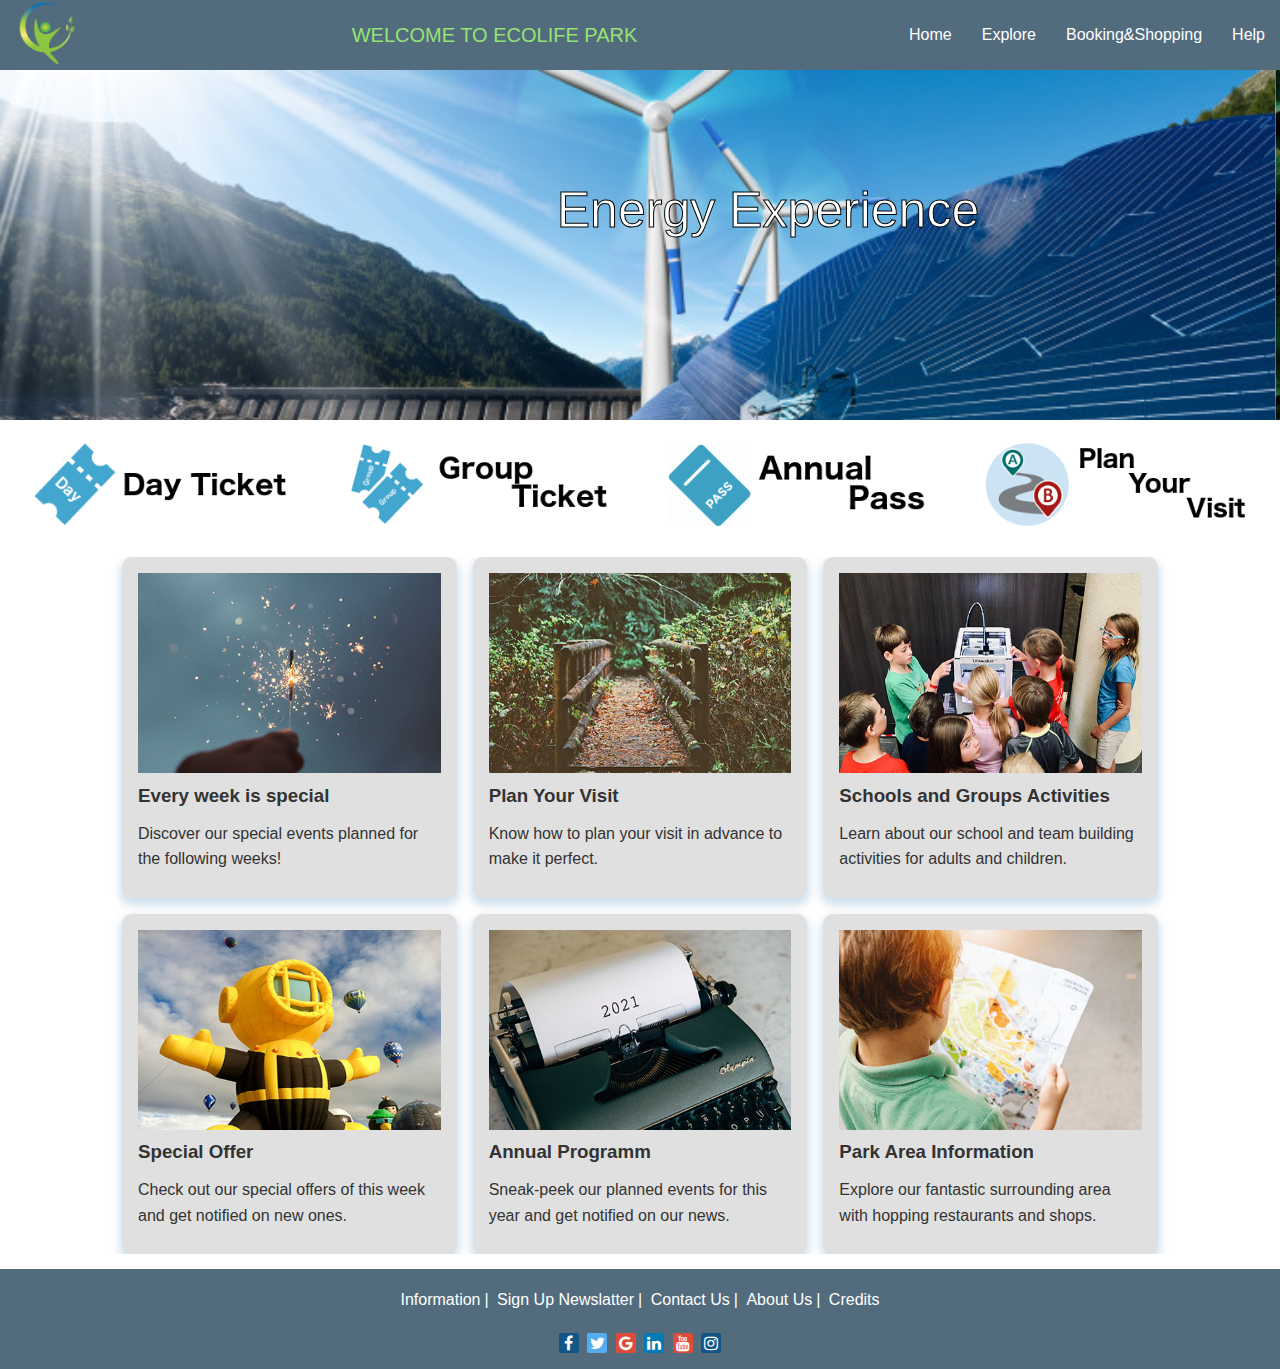
<file: index.html>
<!DOCTYPE html>
<html lang="en">
  <head>
    <meta charset="UTF-8" />
    <meta name="viewport" content="width=device-width, initial-scale=1.0" />
    <meta
      name="author"
      content="David Castellano, Marat Ikhsanov, Maxwell Ross, Cheng Zhang"
    />
    <!-- Meta tag that we use for making our website easier to find in the Internet  -->
    <meta
      name="description"
      content="Feel with us how it is to live in an ecologically clean world called EcoLife. Buy now! Take a walk where only renewable energy is used, find out how we can make our planet cleaner. A fun and educational theme park focussed on promoting environmental sustainability, including human-fauna-flora safe coexistence, clean energy production, resource recycling processes, global warming effects, and the like."
    />
    <link rel="stylesheet" href="css/main.css" />
    <link rel="stylesheet" href="css/utilities.css" />
    <link rel="icon" type="image/png" href="img/icon.png" />

    <title>Ecolife Park &#124; Enjoy your journey</title>

    <meta name="viewport" content="width=device-width, initial-scale=1" />
    <link
      rel="stylesheet"
      href="https://cdnjs.cloudflare.com/ajax/libs/font-awesome/4.7.0/css/font-awesome.min.css"
    />
  </head>
  <body>
    <!--  Navigation Bar , where people are able to navigate around our website -->
    <div id="container">
      <div id="header">
        <div class="navbar">
          <div class="container2 flex">
            <ul class="label">
              <li>
                <a style="text-decoration: none" href="/">
                  <img
                    style="position: sticky; margin-top: 5px"
                    src="img/logo.png"
                    alt="EcoLife Park Logo"
                  />
                </a>
              </li>
            </ul>
            <ul>
              <li class="title">Welcome to EcoLife Park</li>
            </ul>

            <nav>
              <ul>
                <li><a href="/">Home</a></li>
                <li><a href="explore.html">Explore</a></li>
                <li><a href="shop-online.html">Booking&#38;Shopping</a></li>
                <li><a href="help.html">Help</a></li>
              </ul>
            </nav>
          </div>
        </div>
      </div>
    </div>

    <!-- Attraction sections (slider type), where people can fing the information about all of our attractions -->
    <div id="container">
      <div id="body">
        <div class="slider">
          <figure>
            <div class="slide">
              <a href="/">Energy Experience</a>
              <img src="img/energy.jpeg" alt="Energy attraction" />
            </div>
            <div class="slide">
              <a href="/">Aqua Experience</a>
              <img src="img/aqua.jpeg" alt="Aqua attraction" />
            </div>
            <div class="slide">
              <a href="/">Fauna &amp; Flora Experience</a>
              <img src="img/fauna.jpeg" alt="Fauna and Flora Experience" />
            </div>
            <div class="slide">
              <a href="/">Sky Experience</a>
              <img src="img/sky.jpeg" alt="Sky attraction" />
            </div>
            <div class="slide">
              <a href="/">Fire Experience</a>
              <img src="img/fire.jpeg" alt="Fire attraction" />
            </div>
            <div class="slide">
              <a href="/">Fi Experience</a>
              <img src="img/daytix.png" alt="Fie attraction" />
            </div>
          </figure>
        </div>
      </div>
    </div>

    <!-- panel A -->
    <div id="container">
      <div class="row-tix-buttons">
        <div class="column-tix-buttons">
          <a href="/"
            ><img src="img/daytix.png" alt="Day Ticket" class="tickets"
          /></a>
        </div>
        <div class="column-tix-buttons">
          <a href="/">
            <img src="img/grouptix.png" alt="Group Booking" class="tickets" />
          </a>
        </div>
        <div class="column-tix-buttons">
          <a href="/">
            <img src="img/annualpass.png" alt="Annual Passes" class="tickets" />
          </a>
        </div>
        <div class="column-tix-buttons">
          <a href="/">
            <img
              src="img/planyourvisit.png"
              alt="Plan Your Visit"
              class="tickets"
            />
          </a>
        </div>
      </div>
    </div>

    <!-- panel B -->
    <section id="activities">
      <div class="container">
        <div class="activities-container">
          <div class="card">
            <a href="/">
              <img
                class="card-img"
                src="img/home/specialevents.jpg"
                alt="Our Special Events"
              />
              <h3>Every week is special</h3>
              <p>
                <!-- If you want to be a part of this journey you need te learn more
                about it -->
                Discover our special events planned for the following weeks!<br />
              </p>
            </a>
          </div>
          <div class="card">
            <a href="/">
              <img
                class="card-img"
                src="img/home/plan.jpg"
                alt="Plan your journey"
              />
              <h3>Plan Your Visit</h3>
              <p>
                <!--This article can help you make your holidays more comfortable
                and plan your activities-->
                Know how to plan your visit in advance to make it perfect.
              </p>
            </a>
          </div>
          <div class="card">
            <a href="/">
              <img
                class="card-img"
                src="img/home/schools.jpg"
                alt="Schools and Groups"
              />
              <h3>Schools and Groups Activities</h3>
              <p>
                <!--You can visit our park by groups and we can make your journey
                incredible-->
                Learn about our school and team building activities for adults
                and children.<br />
              </p>
            </a>
          </div>
          <div class="card">
            <a href="/">
              <img
                class="card-img"
                src="img/home/specialoffer.jpg"
                alt="Schools and Groups"
              />
              <h3>Special Offer</h3>
              <p>
                <!--We have some special offers for you-->
                Check out our special offers of this week and get notified on
                new ones.
              </p>
            </a>
          </div>
          <div class="card">
            <a href="/">
              <img
                class="card-img"
                src="img/home/2021.jpg"
                alt="Schools and Groups"
              />
              <h3>Annual Programm</h3>
              <p>
                <!--Do you want to see what we have been prepared for you?-->
                Sneak-peek our planned events for this year and get notified on
                our news.
              </p>
            </a>
          </div>
          <div class="card">
            <a href="/">
              <img
                class="card-img"
                src="img/home/surrounding.jpg"
                alt="Schools and Groups"
              />
              <h3>Park Area Information</h3>
              <p>
                <!--We have some special offers for you-->
                Explore our fantastic surrounding area with hopping restaurants
                and shops.
              </p>
            </a>
          </div>
        </div>
      </div>
    </section>

    <!-- Footer section, where people can find some additional information about our services, contacts and sign up to aour newsletters -->

    <div id="container">
      <div id="footer">
        <ul class="list-inline list-pipe">
          <li><a style="color: white" href="/">Information</a></li>
          <li><a style="color: white" href="/">Sign Up Newslatter</a></li>
          <li><a style="color: white" href="/">Contact Us</a></li>
          <li><a style="color: white" href="/">About Us</a></li>
          <li><a style="color: white" href="/">Credits</a></li>
        </ul>

        <a
          href="http://facebook.com/"
          target="_blank"
          class="fa fa-facebook"
        ></a>
        <a href="http://twitter.com/" target="_blank" class="fa fa-twitter"></a>
        <a
          href="http://plus.google.com/"
          target="_blank"
          class="fa fa-google"
        ></a>
        <a
          href="http://linkedin.com/"
          target="_blank"
          class="fa fa-linkedin"
        ></a>
        <a href="http://youtube.com/" target="_blank" class="fa fa-youtube"></a>
        <a
          href="http://instagram.com"
          target="_blank"
          class="fa fa-instagram"
        ></a>
      </div>
    </div>
  </body>
</html>
</file>
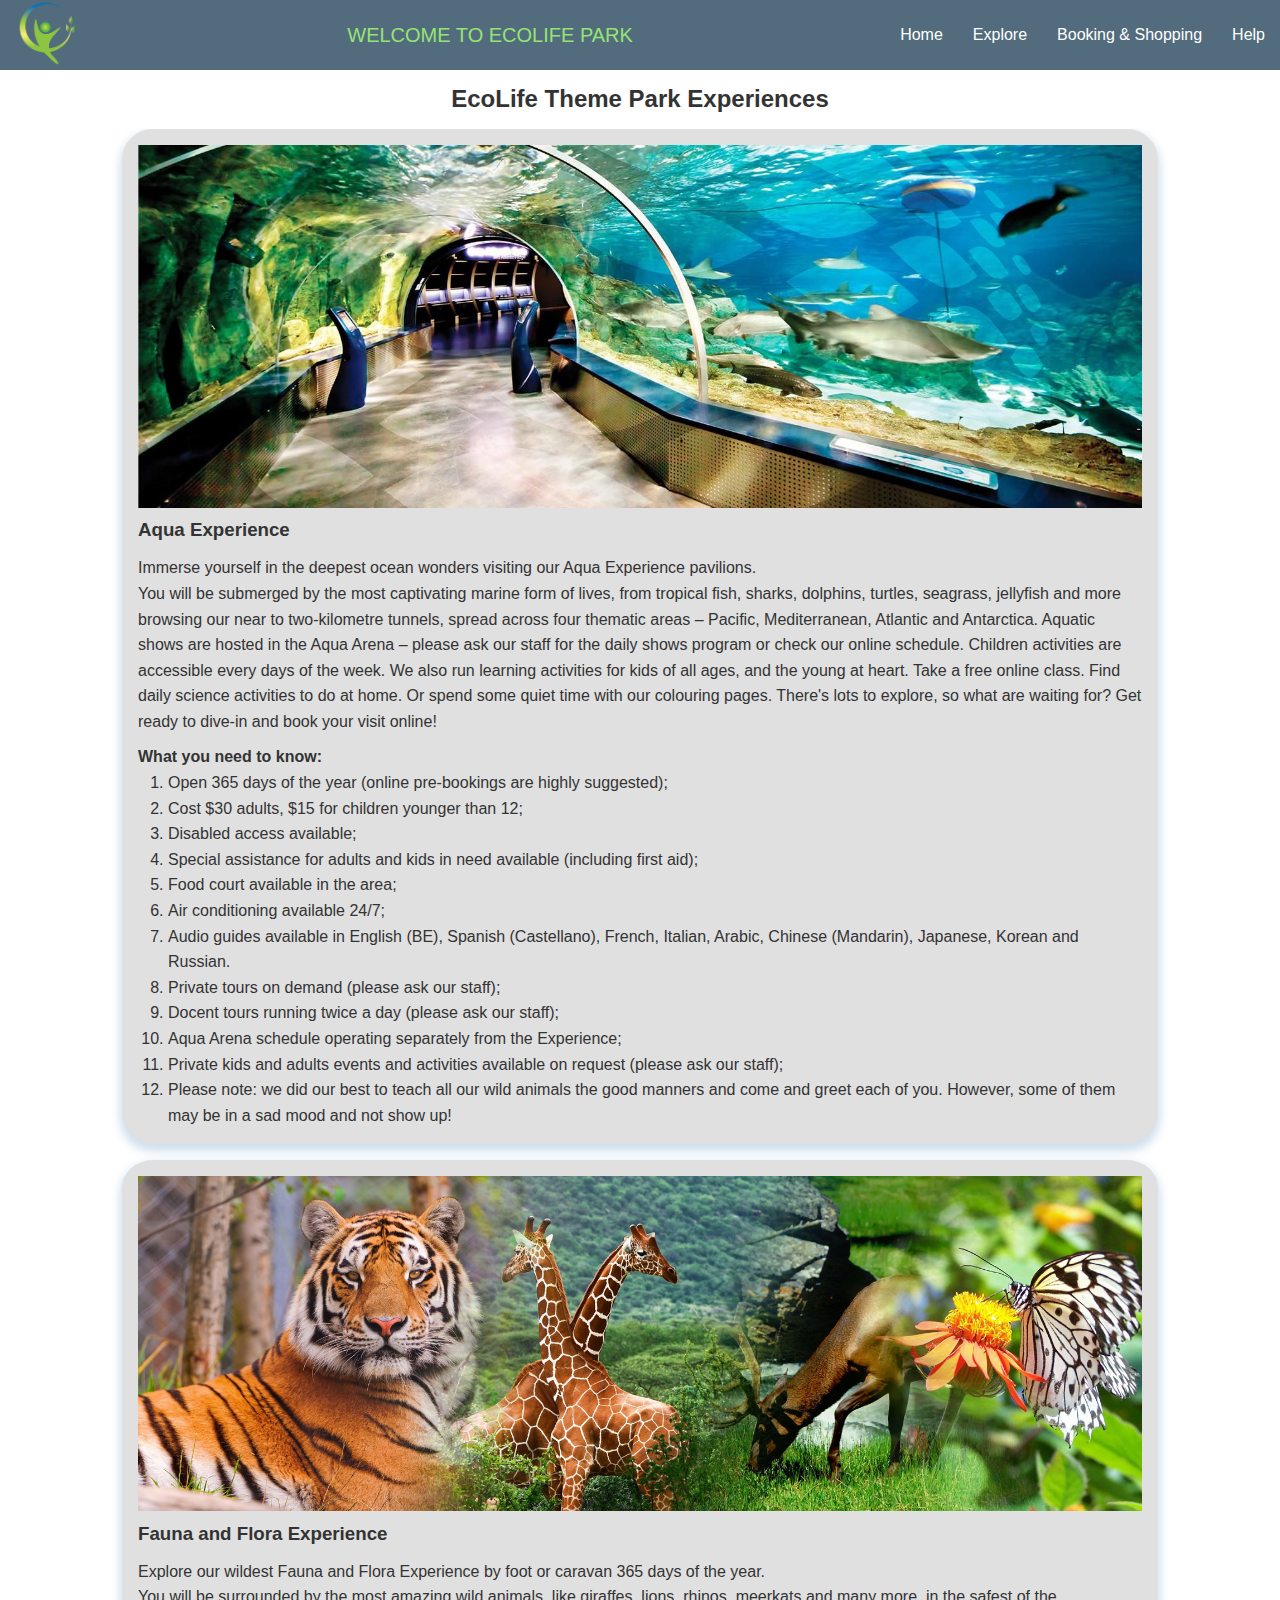
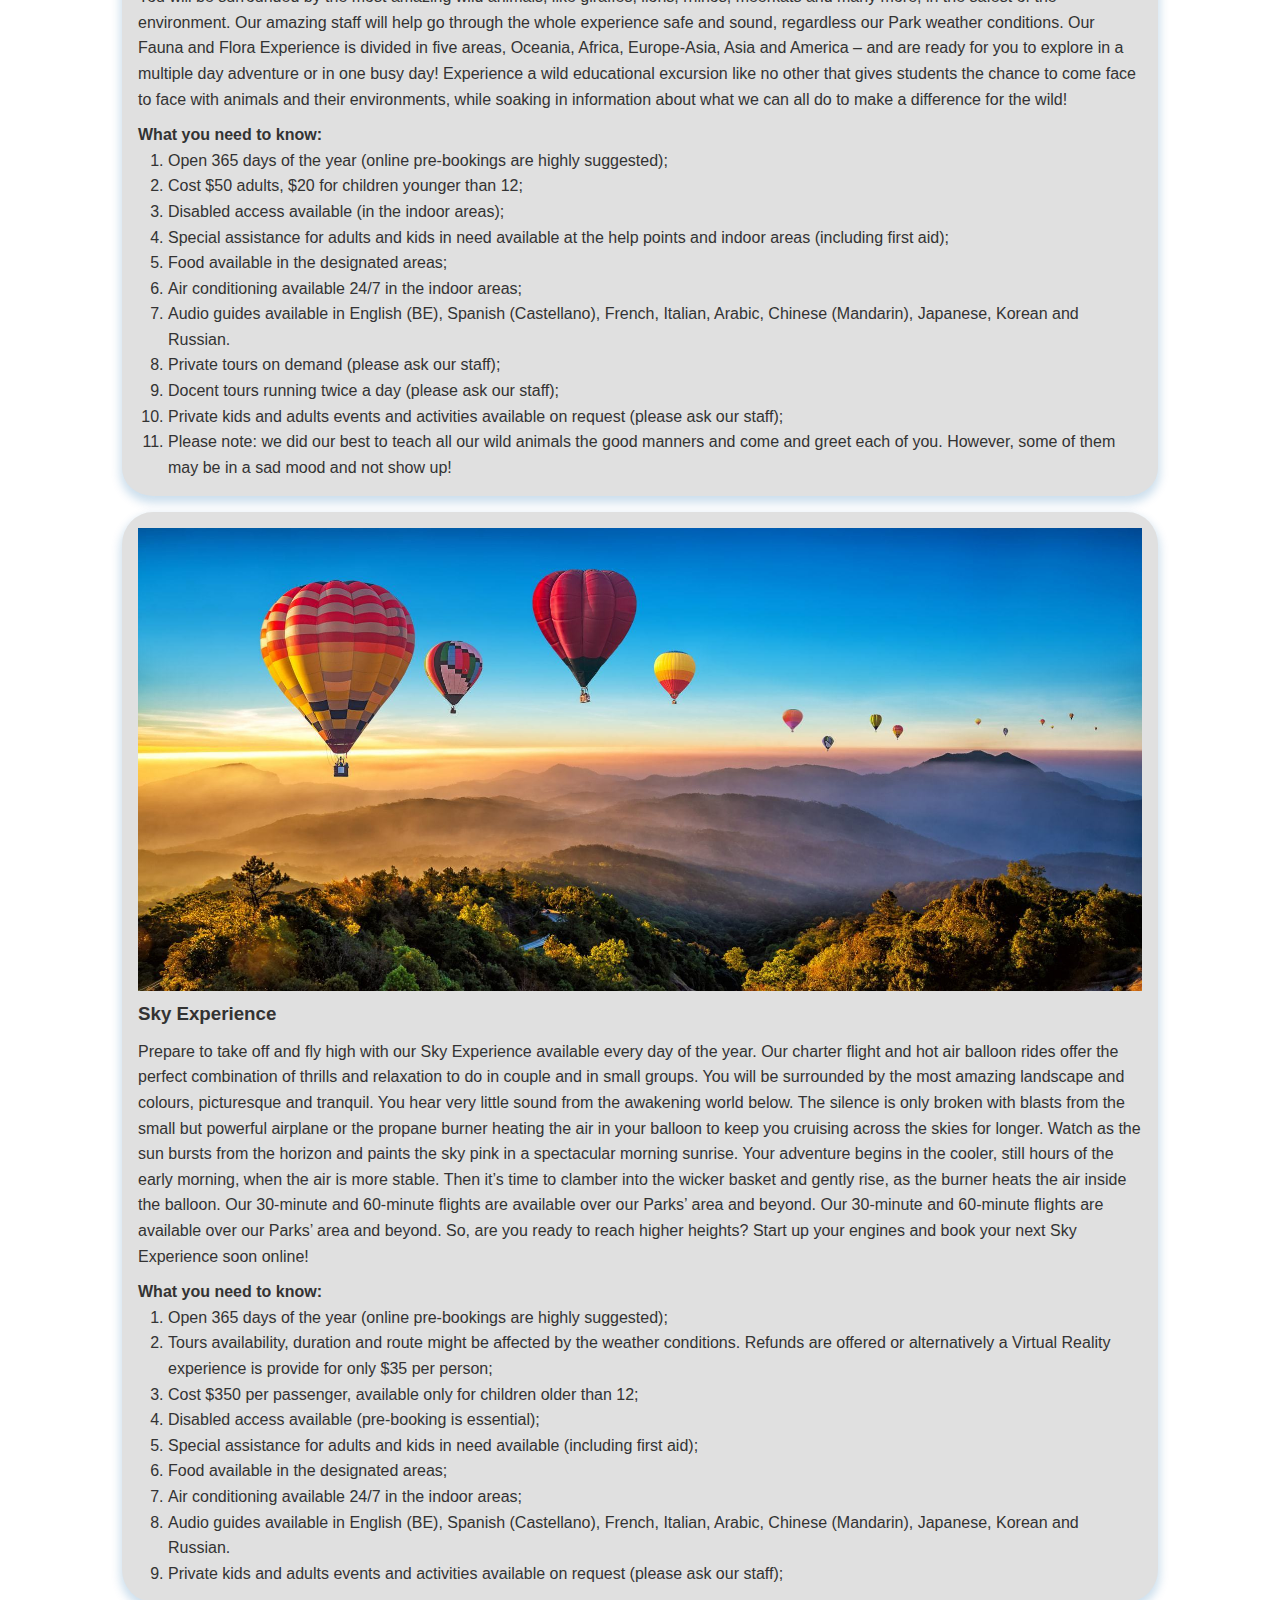
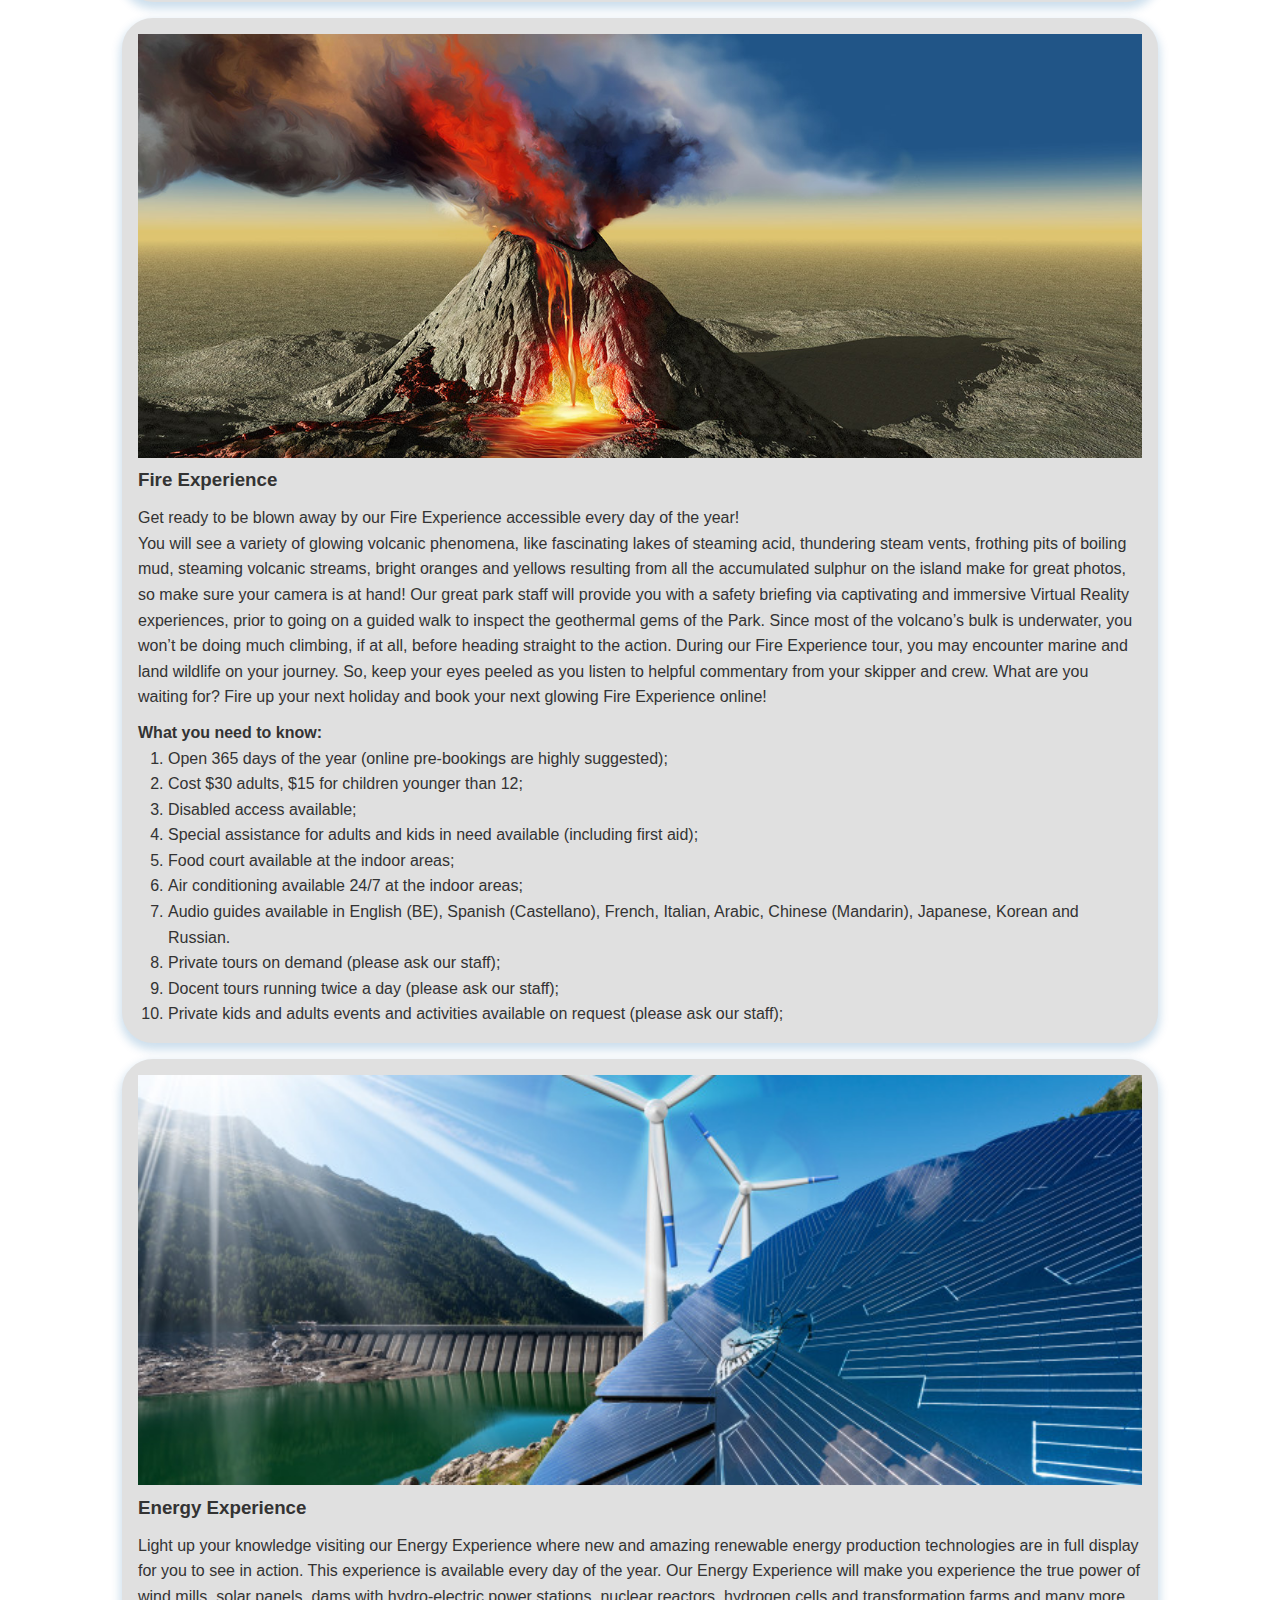
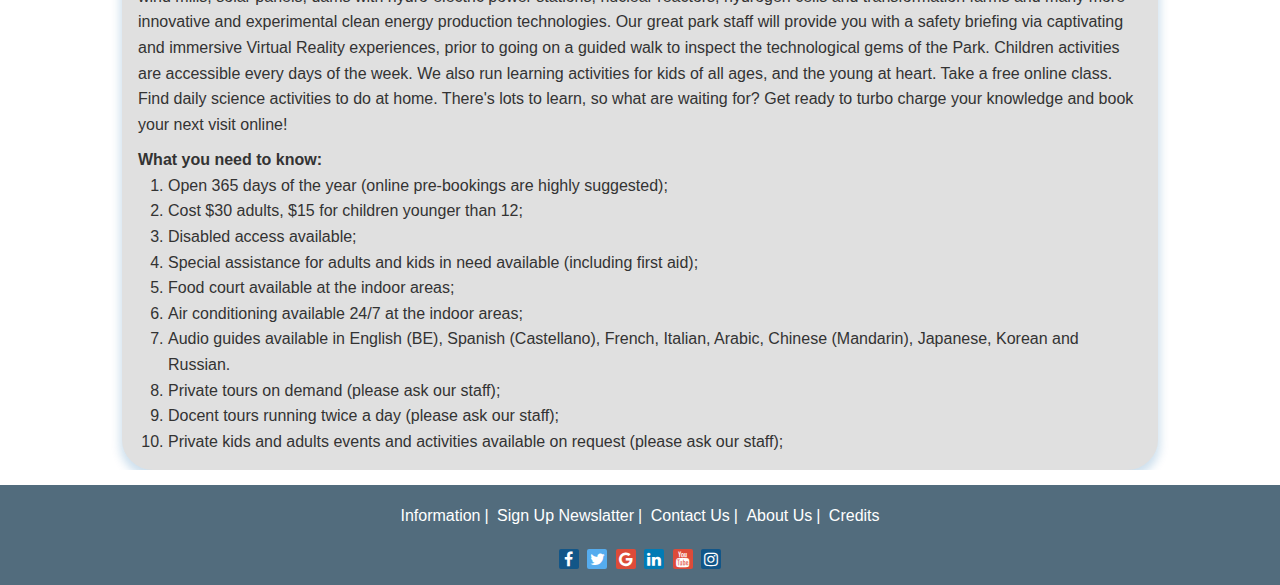
<file: explore.html>
<!DOCTYPE html>
<html lang="en">
  <head>
    <meta charset="UTF-8" />
    <meta name="viewport" content="width=device-width, initial-scale=1.0" />
    <meta
      name="author"
      content="David Castellano, Marat Ikhsanov, Maxwell Ross, Cheng Zhang"
    />
    <!-- Meta tag that we use for making our website easier to find in the Internet  -->
    <meta
      name="description"
      content="Feel with us how it is to live in an ecologically clean world called EcoLife. Buy now! Take a walk where only renewable energy is used, find out how we can make our planet cleaner. A fun and educational theme park focussed on promoting environmental sustainability, including human-fauna-flora safe coexistence, clean energy production, resource recycling processes, global warming effects, and the like."
    />
    <link rel="stylesheet" href="css/main.css" />
    <link rel="stylesheet" href="css/utilities.css" />
    <link rel="icon" type="image/png" href="img/icon.png" />
    <link
      rel="stylesheet"
      href="https://cdnjs.cloudflare.com/ajax/libs/font-awesome/4.7.0/css/font-awesome.min.css"
    />

    <title>Ecolife Park &#124; Explore our experiences</title>
  </head>
  <body>
    <!--  Navigation Bar , where people are able to navigate around our website -->
    <div id="container">
      <div id="header">
        <div class="navbar">
          <div class="container2 flex">
            <ul class="label">
              <li>
                <a style="text-decoration: none" href="/">
                  <img
                    style="position: sticky; margin-top: 5px"
                    src="img/logo.png"
                    alt="EcoLife Park Logo"
                  />
                </a>
              </li>
            </ul>
            <ul>
              <li class="title">Welcome to EcoLife Park</li>
            </ul>

            <nav>
              <ul>
                <li><a href="/">Home</a></li>
                <li><a href="explore.html">Explore</a></li>
                <li><a href="shop-online.html">Booking &#38; Shopping</a></li>
                <li><a href="help.html">Help</a></li>
              </ul>
            </nav>
          </div>
        </div>
      </div>
    </div>

    <h2>EcoLife Theme Park Experiences</h2>

    <section id="activities">
      <div class="container">
        <div class="activities-container-1">
          <div class="card">
            <a href="/">
              <img src="img/aqua.jpeg" alt="Aqua Experience" />
              <h3>Aqua Experience</h3>
              <p>
                Immerse yourself in the deepest ocean wonders visiting our Aqua
                Experience pavilions.<br />
                You will be submerged by the most captivating marine form of
                lives, from tropical fish, sharks, dolphins, turtles, seagrass,
                jellyfish and more browsing our near to two-kilometre tunnels,
                spread across four thematic areas – Pacific, Mediterranean,
                Atlantic and Antarctica. Aquatic shows are hosted in the Aqua
                Arena – please ask our staff for the daily shows program or
                check our online schedule. Children activities are accessible
                every days of the week. We also run learning activities for kids
                of all ages, and the young at heart. Take a free online class.
                Find daily science activities to do at home. Or spend some quiet
                time with our colouring pages. There's lots to explore, so what
                are waiting for? Get ready to dive-in and book your visit
                online!
              </p>
              <h4>What you need to know:</h4>
              <ul class="listing">
                <li>
                  Open 365 days of the year (online pre-bookings are highly
                  suggested);
                </li>
                <li>Cost $30 adults, $15 for children younger than 12;</li>
                <li>Disabled access available;</li>
                <li>
                  Special assistance for adults and kids in need available
                  (including first aid);
                </li>
                <li>Food court available in the area;</li>
                <li>Air conditioning available 24/7;</li>
                <li>
                  Audio guides available in English (BE), Spanish (Castellano),
                  French, Italian, Arabic, Chinese (Mandarin), Japanese, Korean
                  and Russian.
                </li>
                <li>Private tours on demand (please ask our staff);</li>
                <li>
                  Docent tours running twice a day (please ask our staff);
                </li>
                <li>
                  Aqua Arena schedule operating separately from the Experience;
                </li>
                <li>
                  Private kids and adults events and activities available on
                  request (please ask our staff);
                </li>
                <li>
                  Please note: we did our best to teach all our wild animals the
                  good manners and come and greet each of you. However, some of
                  them may be in a sad mood and not show up!
                </li>
              </ul>
            </a>
          </div>
          <div class="card">
            <a href="/">
              <img src="img/fauna.jpeg" alt="Fauna and Flora Experience" />
              <h3>Fauna and Flora Experience</h3>
              <p>
                Explore our wildest Fauna and Flora Experience by foot or
                caravan 365 days of the year.<br />
                You will be surrounded by the most amazing wild animals, like
                giraffes, lions, rhinos, meerkats and many more, in the safest
                of the environment. Our amazing staff will help go through the
                whole experience safe and sound, regardless our Park weather
                conditions. Our Fauna and Flora Experience is divided in five
                areas, Oceania, Africa, Europe-Asia, Asia and America – and are
                ready for you to explore in a multiple day adventure or in one
                busy day! Experience a wild educational excursion like no other
                that gives students the chance to come face to face with animals
                and their environments, while soaking in information about what
                we can all do to make a difference for the wild!
              </p>
              <h4>What you need to know:</h4>
              <ul class="listing">
                <li>
                  Open 365 days of the year (online pre-bookings are highly
                  suggested);
                </li>
                <li>Cost $50 adults, $20 for children younger than 12;</li>
                <li>Disabled access available (in the indoor areas);</li>
                <li>
                  Special assistance for adults and kids in need available at
                  the help points and indoor areas (including first aid);
                </li>
                <li>Food available in the designated areas;</li>
                <li>Air conditioning available 24/7 in the indoor areas;</li>
                <li>
                  Audio guides available in English (BE), Spanish (Castellano),
                  French, Italian, Arabic, Chinese (Mandarin), Japanese, Korean
                  and Russian.
                </li>
                <li>Private tours on demand (please ask our staff);</li>
                <li>
                  Docent tours running twice a day (please ask our staff);
                </li>
                <li>
                  Private kids and adults events and activities available on
                  request (please ask our staff);
                </li>
                <li>
                  Please note: we did our best to teach all our wild animals the
                  good manners and come and greet each of you. However, some of
                  them may be in a sad mood and not show up!
                </li>
              </ul>
            </a>
          </div>
          <div class="card">
            <a href="/">
              <img src="img/sky.jpeg" alt="Sky Experience" />
              <h3>Sky Experience</h3>
              <p>
                Prepare to take off and fly high with our Sky Experience
                available every day of the year. Our charter flight and hot air
                balloon rides offer the perfect combination of thrills and
                relaxation to do in couple and in small groups. You will be
                surrounded by the most amazing landscape and colours,
                picturesque and tranquil. You hear very little sound from the
                awakening world below. The silence is only broken with blasts
                from the small but powerful airplane or the propane burner
                heating the air in your balloon to keep you cruising across the
                skies for longer. Watch as the sun bursts from the horizon and
                paints the sky pink in a spectacular morning sunrise. Your
                adventure begins in the cooler, still hours of the early
                morning, when the air is more stable. Then it’s time to clamber
                into the wicker basket and gently rise, as the burner heats the
                air inside the balloon. Our 30-minute and 60-minute flights are
                available over our Parks’ area and beyond. Our 30-minute and
                60-minute flights are available over our Parks’ area and beyond.
                So, are you ready to reach higher heights? Start up your engines
                and book your next Sky Experience soon online!
              </p>
              <h4>What you need to know:</h4>
              <ul class="listing">
                <li>
                  Open 365 days of the year (online pre-bookings are highly
                  suggested);
                </li>
                <li>
                  Tours availability, duration and route might be affected by
                  the weather conditions. Refunds are offered or alternatively a
                  Virtual Reality experience is provide for only $35 per person;
                </li>
                <li>
                  Cost $350 per passenger, available only for children older
                  than 12;
                </li>
                <li>Disabled access available (pre-booking is essential);</li>
                <li>
                  Special assistance for adults and kids in need available
                  (including first aid);
                </li>
                <li>Food available in the designated areas;</li>
                <li>Air conditioning available 24/7 in the indoor areas;</li>
                <li>
                  Audio guides available in English (BE), Spanish (Castellano),
                  French, Italian, Arabic, Chinese (Mandarin), Japanese, Korean
                  and Russian.
                </li>
                <li>
                  Private kids and adults events and activities available on
                  request (please ask our staff);
                </li>
              </ul>
            </a>
          </div>
          <div class="card">
            <a href="/">
              <img src="img/fire.jpeg" alt="Fire Experience" />
              <h3>Fire Experience</h3>
              <p>
                Get ready to be blown away by our Fire Experience accessible
                every day of the year!<br />
                You will see a variety of glowing volcanic phenomena, like
                fascinating lakes of steaming acid, thundering steam vents,
                frothing pits of boiling mud, steaming volcanic streams, bright
                oranges and yellows resulting from all the accumulated sulphur
                on the island make for great photos, so make sure your camera is
                at hand! Our great park staff will provide you with a safety
                briefing via captivating and immersive Virtual Reality
                experiences, prior to going on a guided walk to inspect the
                geothermal gems of the Park. Since most of the volcano’s bulk is
                underwater, you won’t be doing much climbing, if at all, before
                heading straight to the action. During our Fire Experience tour,
                you may encounter marine and land wildlife on your journey. So,
                keep your eyes peeled as you listen to helpful commentary from
                your skipper and crew. What are you waiting for? Fire up your
                next holiday and book your next glowing Fire Experience online!
              </p>
              <h4>What you need to know:</h4>
              <ul class="listing">
                <li>
                  Open 365 days of the year (online pre-bookings are highly
                  suggested);
                </li>
                <li>Cost $30 adults, $15 for children younger than 12;</li>
                <li>Disabled access available;</li>
                <li>
                  Special assistance for adults and kids in need available
                  (including first aid);
                </li>
                <li>Food court available at the indoor areas;</li>
                <li>Air conditioning available 24/7 at the indoor areas;</li>
                <li>
                  Audio guides available in English (BE), Spanish (Castellano),
                  French, Italian, Arabic, Chinese (Mandarin), Japanese, Korean
                  and Russian.
                </li>
                <li>Private tours on demand (please ask our staff);</li>
                <li>
                  Docent tours running twice a day (please ask our staff);
                </li>
                <li>
                  Private kids and adults events and activities available on
                  request (please ask our staff);
                </li>
              </ul>
            </a>
          </div>
          <div class="card">
            <a href="/">
              <img src="img/energy.jpeg" alt="Energy Experience" />
              <h3>Energy Experience</h3>
              <p>
                Light up your knowledge visiting our Energy Experience where new
                and amazing renewable energy production technologies are in full
                display for you to see in action. This experience is available
                every day of the year. Our Energy Experience will make you
                experience the true power of wind mills, solar panels, dams with
                hydro-electric power stations, nuclear reactors, hydrogen cells
                and transformation farms and many more innovative and
                experimental clean energy production technologies. Our great
                park staff will provide you with a safety briefing via
                captivating and immersive Virtual Reality experiences, prior to
                going on a guided walk to inspect the technological gems of the
                Park. Children activities are accessible every days of the week.
                We also run learning activities for kids of all ages, and the
                young at heart. Take a free online class. Find daily science
                activities to do at home. There's lots to learn, so what are
                waiting for? Get ready to turbo charge your knowledge and book
                your next visit online!
              </p>
              <h4>What you need to know:</h4>
              <ul class="listing">
                <li>
                  Open 365 days of the year (online pre-bookings are highly
                  suggested);
                </li>
                <li>Cost $30 adults, $15 for children younger than 12;</li>
                <li>Disabled access available;</li>
                <li>
                  Special assistance for adults and kids in need available
                  (including first aid);
                </li>
                <li>Food court available at the indoor areas;</li>
                <li>Air conditioning available 24/7 at the indoor areas;</li>
                <li>
                  Audio guides available in English (BE), Spanish (Castellano),
                  French, Italian, Arabic, Chinese (Mandarin), Japanese, Korean
                  and Russian.
                </li>
                <li>Private tours on demand (please ask our staff);</li>
                <li>
                  Docent tours running twice a day (please ask our staff);
                </li>
                <li>
                  Private kids and adults events and activities available on
                  request (please ask our staff);
                </li>
              </ul>
            </a>
          </div>
        </div>
      </div>
    </section>

    <!-- Footer section, where people can find some additional information about our services, contacts and sign up to aour newsletters -->
    <div id="container">
      <div id="footer">
        <ul class="list-inline list-pipe">
          <li><a style="color: white" href="/">Information</a></li>
          <li><a style="color: white" href="/">Sign Up Newslatter</a></li>
          <li><a style="color: white" href="/">Contact Us</a></li>
          <li><a style="color: white" href="/">About Us</a></li>
          <li><a style="color: white" href="/">Credits</a></li>
        </ul>

        <a
          href="http://facebook.com/"
          target="_blank"
          class="fa fa-facebook"
        ></a>
        <a href="http://twitter.com/" target="_blank" class="fa fa-twitter"></a>
        <a
          href="http://plus.google.com/"
          target="_blank"
          class="fa fa-google"
        ></a>
        <a
          href="http://linkedin.com/"
          target="_blank"
          class="fa fa-linkedin"
        ></a>
        <a href="http://youtube.com/" target="_blank" class="fa fa-youtube"></a>
        <a
          href="http://instagram.com"
          target="_blank"
          class="fa fa-instagram"
        ></a>
      </div>
    </div>
  </body>
</html>
</file>
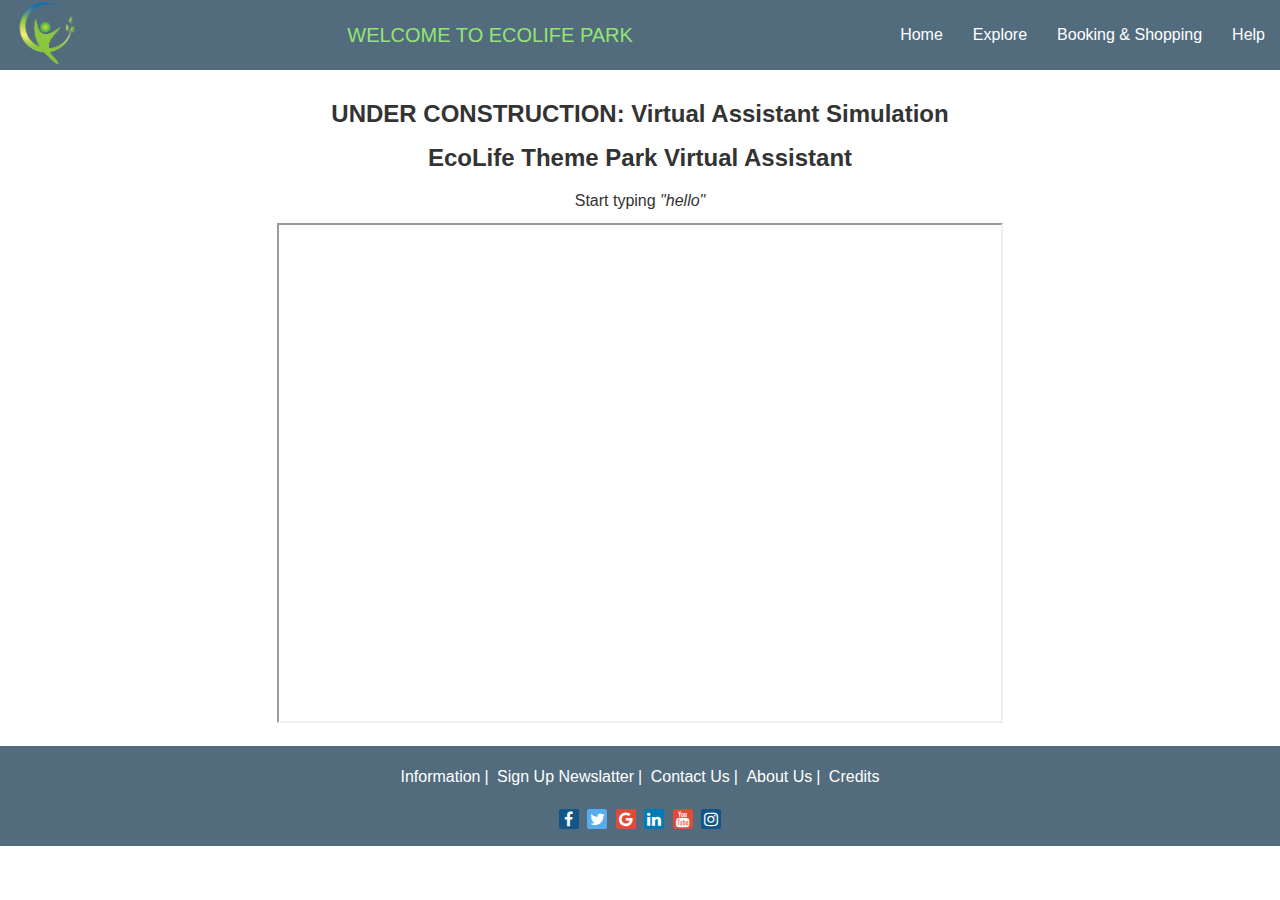
<file: help.html>
<!DOCTYPE html>
<html lang="en">
  <head>
    <meta charset="UTF-8" />
    <meta name="viewport" content="width=device-width, initial-scale=1.0" />
    <meta
      name="author"
      content="David Castellano, Marat Ikhsanov, Maxwell Ross, Cheng Zhang"
    />
    <!-- Meta tag that we use for making our website easier to find in the Internet  -->
    <meta
      name="description"
      content="Feel with us how it is to live in an ecologically clean world called EcoLife. Buy now! Take a walk where only renewable energy is used, find out how we can make our planet cleaner. A fun and educational theme park focussed on promoting environmental sustainability, including human-fauna-flora safe coexistence, clean energy production, resource recycling processes, global warming effects, and the like."
    />
    <link rel="stylesheet" href="css/main.css" />
    <link rel="stylesheet" href="css/utilities.css" />
    <link rel="icon" type="image/png" href="img/icon.png" />
    <link
      rel="stylesheet"
      href="https://cdnjs.cloudflare.com/ajax/libs/font-awesome/4.7.0/css/font-awesome.min.css"
    />

    <title>Ecolife Park &#124; Help</title>
  </head>
  <body>
    <!--  Navigation Bar , where people are able to navigate around our website -->
    <div id="container">
      <div id="header">
        <div class="navbar">
          <div class="container2 flex">
            <ul class="label">
              <li>
                <a style="text-decoration: none" href="/">
                  <img
                    style="position: sticky; margin-top: 5px"
                    src="img/logo.png"
                    alt="EcoLife Park Logo"
                  />
                </a>
              </li>
            </ul>
            <ul>
              <li class="title">Welcome to EcoLife Park</li>
            </ul>

            <nav>
              <ul>
                <li><a href="/">Home</a></li>
                <li><a href="explore.html">Explore</a></li>
                <li><a href="shop-online.html">Booking &#38; Shopping</a></li>
                <li><a href="help.html">Help</a></li>
              </ul>
            </nav>
            <!--              <img src="img/dropdown.svg"/>-->
          </div>
        </div>
      </div>
    </div>

    <!-- Attraction sections (slider type), where people can fing the information about all of our attractions -->
    <div style="margin-top: 15px"></div>

    <section id="activities">
      <div class="container">
        <center>
          <h2>UNDER CONSTRUCTION: Virtual Assistant Simulation</h2>
          <h2><b>EcoLife Theme Park Virtual Assistant</b></h2>
          <p>Start typing <i>"hello"</i></p>
          <iframe
            title="TWL Split A Bill Virtual Assistant"
            src="https://webchat.botframework.com/embed/TWLSplitABill?s=onNi0sgLsWc.cwA.psQ.dC8p7ABBxxKQSQxIgAhVNJo4yBxd4xeGTVszLkg3uaw"
            width="70%"
            height="500"
          >
          </iframe>
        </center>
      </div>
    </section>

    <!-- Footer section, where people can find some additional information about our services, contacts and sign up to aour newsletters -->
    <div id="container">
      <div id="footer">
        <ul class="list-inline list-pipe">
          <li><a style="color: white" href="/">Information</a></li>
          <li><a style="color: white" href="/">Sign Up Newslatter</a></li>
          <li><a style="color: white" href="/">Contact Us</a></li>
          <li><a style="color: white" href="/">About Us</a></li>
          <li><a style="color: white" href="/">Credits</a></li>
        </ul>

        <a
          href="http://facebook.com/"
          target="_blank"
          class="fa fa-facebook"
        ></a>
        <a href="http://twitter.com/" target="_blank" class="fa fa-twitter"></a>
        <a
          href="http://plus.google.com/"
          target="_blank"
          class="fa fa-google"
        ></a>
        <a
          href="http://linkedin.com/"
          target="_blank"
          class="fa fa-linkedin"
        ></a>
        <a href="http://youtube.com/" target="_blank" class="fa fa-youtube"></a>
        <a
          href="http://instagram.com"
          target="_blank"
          class="fa fa-instagram"
        ></a>
      </div>
    </div>
  </body>
</html>
</file>
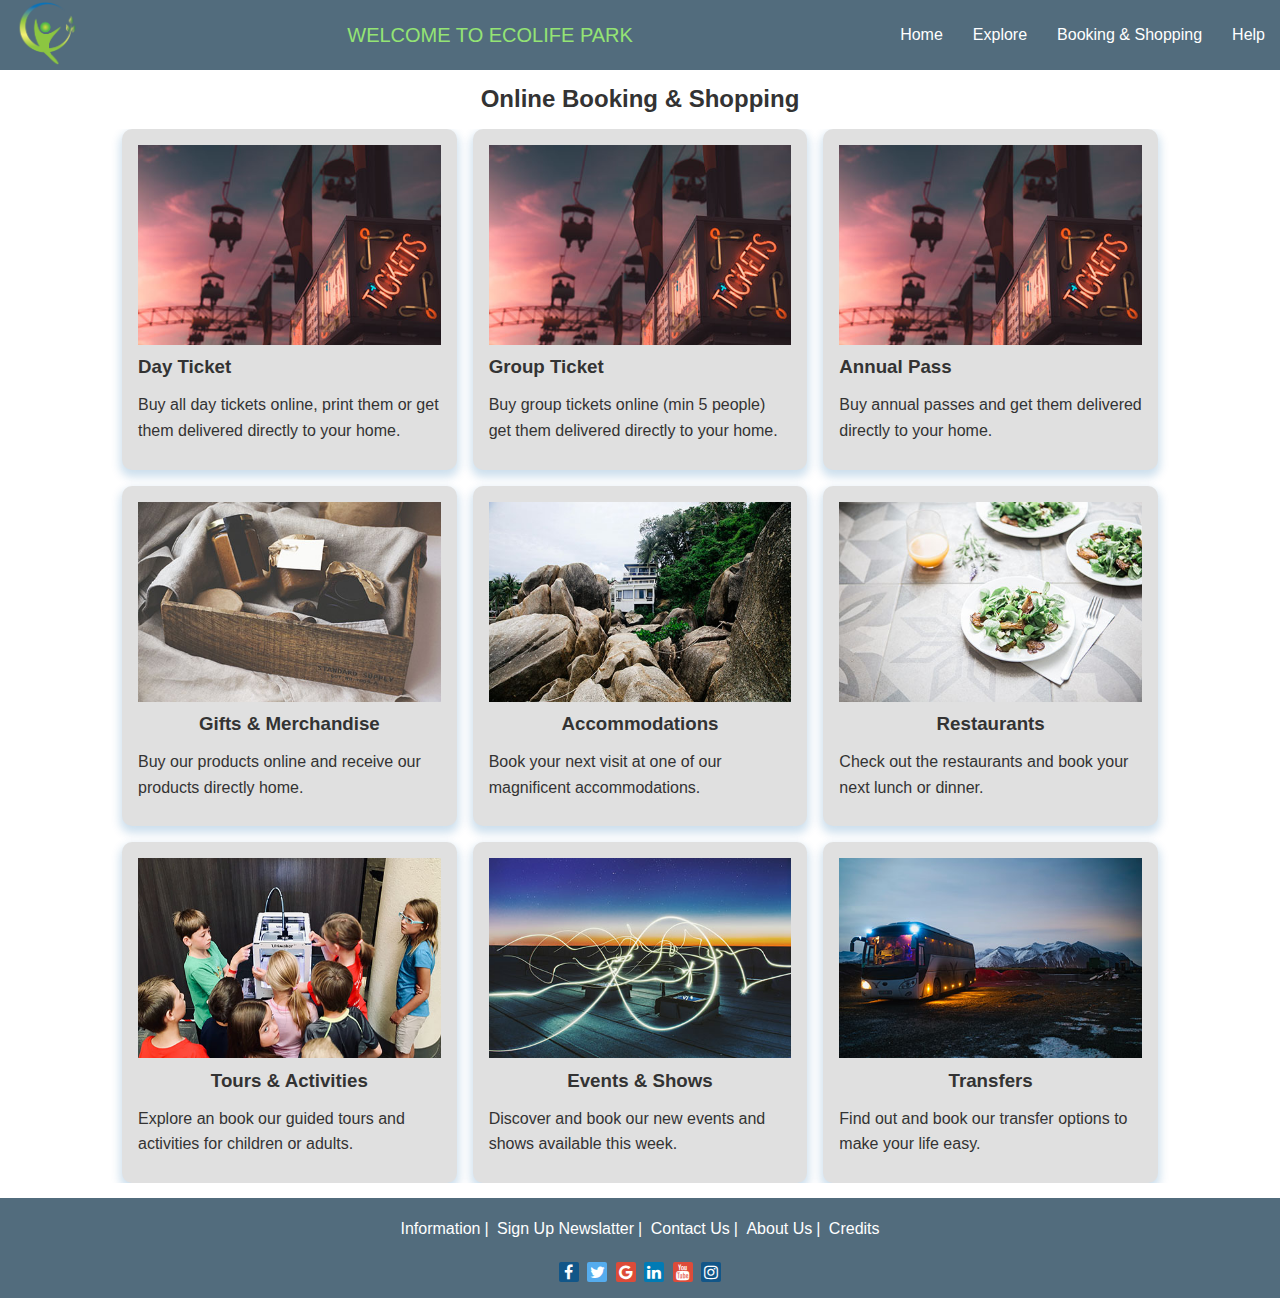
<file: shop-online.html>
<!DOCTYPE html>
<html lang="en">
  <head>
    <meta charset="UTF-8" />
    <meta name="viewport" content="width=device-width, initial-scale=1.0" />
    <meta
      name="author"
      content="David Castellano, Marat Ikhsanov, Maxwell Ross, Cheng Zhang"
    />
    <!-- Meta tag that we use for making our website easier to find in the Internet  -->
    <meta
      name="description"
      content="Feel with us how it is to live in an ecologically clean world called EcoLife. Buy now! Take a walk where only renewable energy is used, find out how we can make our planet cleaner. A fun and educational theme park focussed on promoting environmental sustainability, including human-fauna-flora safe coexistence, clean energy production, resource recycling processes, global warming effects, and the like."
    />
    <link rel="stylesheet" href="css/main.css" />
    <link rel="stylesheet" href="css/utilities.css" />
    <link rel="icon" type="image/png" href="img/icon.png" />
    <link
      rel="stylesheet"
      href="https://cdnjs.cloudflare.com/ajax/libs/font-awesome/4.7.0/css/font-awesome.min.css"
    />

    <title>Ecolife Park &#124; Online Booking &#38; Shopping</title>
  </head>
  <body>
    <!--  Navigation Bar , where people are able to navigate around our website -->
    <div id="container">
      <div id="header">
        <div class="navbar">
          <div class="container2 flex">
            <ul class="label">
              <li>
                <a style="text-decoration: none" href="/">
                  <img
                    style="position: sticky; margin-top: 5px"
                    src="img/logo.png"
                    alt="EcoLife Park Logo"
                  />
                </a>
              </li>
            </ul>
            <ul>
              <li class="title">Welcome to EcoLife Park</li>
            </ul>

            <nav>
              <ul>
                <li><a href="/">Home</a></li>
                <li><a href="explore.html">Explore</a></li>
                <li><a href="shop-online.html">Booking &#38; Shopping</a></li>
                <li><a href="help.html">Help</a></li>
              </ul>
            </nav>
          </div>
        </div>
      </div>
    </div>

    <!-- Shopping sections. Where people can find some aditional infro -->

    <h2>Online Booking &#38; Shopping</h2>

    <section id="activities">
      <div class="container">
        <div class="activities-container">
          <div class="card">
            <a href="/">
              <img
                class="card-img"
                src="img/shop/tickets.jpg"
                alt="Day Ticket"
              />
              <h3>Day Ticket</h3>
              <p>
                Buy all day tickets online, print them or get them delivered
                directly to your home.<br />
              </p>
            </a>
          </div>
          <div class="card">
            <a href="/">
              <img
                class="card-img"
                src="img/shop/tickets.jpg"
                alt="Schools and Groups"
              />
              <h3>Group Ticket</h3>
              <p>
                Buy group tickets online (min 5 people) get them delivered
                directly to your home.
              </p>
            </a>
          </div>
          <div class="card">
            <a href="/">
              <img
                class="card-img"
                src="img/shop/tickets.jpg"
                alt="Annual Pass"
              />
              <h3>Annual Pass</h3>
              <p>
                Buy annual passes and get them delivered directly to your
                home.<br />
              </p>
            </a>
          </div>
          <div class="card">
            <a href="/">
              <img
                class="card-img"
                src="img/shop/buy.jpg"
                alt="Gifts and merchandise"
              />
              <center><h3>Gifts &#38; Merchandise</h3></center>
              <p>
                Buy our products online and receive our products directly home.
              </p>
            </a>
          </div>
          <div class="card">
            <a href="/">
              <img
                class="card-img"
                src="img/shop/book.jpg"
                alt="Accommodations"
              />
              <center><h3>Accommodations</h3></center>
              <p>
                Book your next visit at one of our magnificent accommodations.
              </p>
            </a>
          </div>
          <div class="card">
            <a href="/">
              <img class="card-img" src="img/shop/eat.jpg" alt="Restaurants" />
              <center><h3>Restaurants</h3></center>
              <p>
                Check out the restaurants and book your next lunch or dinner.
              </p>
            </a>
          </div>
          <div class="card">
            <a href="/">
              <img
                class="card-img"
                src="img/home/schools.jpg"
                alt="Tickets and passes"
              />
              <center><h3>Tours &#38; Activities</h3></center>
              <p>
                Explore an book our guided tours and activities for children or
                adults.
              </p>
            </a>
          </div>
          <div class="card">
            <a href="/">
              <img
                class="card-img"
                src="img/shop/special_event.jpg"
                alt="Events and shows"
              />
              <center><h3>Events &#38; Shows</h3></center>
              <p>
                Discover and book our new events and shows available this week.
              </p>
            </a>
          </div>
          <div class="card">
            <a href="/">
              <img
                class="card-img"
                src="img/shop/transfer.jpg"
                alt="Transfers"
              />
              <center><h3>Transfers</h3></center>
              <p>
                Find out and book our transfer options to make your life easy.
              </p>
            </a>
          </div>
        </div>
      </div>
    </section>

    <!-- Footer section, where people can find some additional information about our services, contacts and sign up to aour newsletters -->
    <div id="container">
      <div id="footer">
        <ul class="list-inline list-pipe">
          <li><a style="color: white" href="/">Information</a></li>
          <li><a style="color: white" href="/">Sign Up Newslatter</a></li>
          <li><a style="color: white" href="/">Contact Us</a></li>
          <li><a style="color: white" href="/">About Us</a></li>
          <li><a style="color: white" href="/">Credits</a></li>
        </ul>

        <a
          href="http://facebook.com/"
          target="_blank"
          class="fa fa-facebook"
        ></a>
        <a href="http://twitter.com/" target="_blank" class="fa fa-twitter"></a>
        <a
          href="http://plus.google.com/"
          target="_blank"
          class="fa fa-google"
        ></a>
        <a
          href="http://linkedin.com/"
          target="_blank"
          class="fa fa-linkedin"
        ></a>
        <a href="http://youtube.com/" target="_blank" class="fa fa-youtube"></a>
        <a
          href="http://instagram.com"
          target="_blank"
          class="fa fa-instagram"
        ></a>
      </div>
    </div>
  </body>
</html>
</file>
<file: css/main.css>
:root {
  --primary-color: #516b7cfd;
  --secondary-color: #1b425cfd;
  --dark-color: #0d2331fd;
  --light-color: #f4f4f4;
}

* {
  box-sizing: border-box;
  padding: 0;
  margin: 0;
}

body {
  font-family: "Lato", sans-serif;
  color: #333;
  line-height: 1.6;
}

.navbar ul {
  list-style-type: none;
}

.navbar ul li.title {
  font-size: 20px;
  font: bold;
  text-transform: uppercase;
  color: rgb(148, 228, 116);
}

a {
  text-decoration: none;
  color: #333;
}

h1,
h2 {
  font-weight: 300;
  line-height: 1.2;
  margin: 10px 0;
}

p {
  margin: 10px 0;
}

img {
  width: 100%;
}

/* Slider part */
.slider {
  overflow: hidden;
  height: 350px;
  color: black;

  -webkit-text-fill-color: white; /* Will override color (regardless of order) */
  -webkit-text-stroke-width: 1px;
  -webkit-text-stroke-color: black;
}

.slider figure {
  position: relative;
  width: 600%;
  margin: 0;
  left: 0;
  animation: 20s slidy infinite;
}

.slider figure div {
  width: 16.6%;
  float: left;
}

.slider figure img {
  width: 100%;
  float: left;
}

.slider .slide a {
  z-index: 2;
  font-size: 50px;
  text-align: center;
  position: absolute;
  width: 20%;
  padding-top: 100px;
  color: #fff;
}

@keyframes slidy {
  0% {
    left: 0;
  }

  8.355% {
    left: -100%;
  }

  16.67% {
    left: -200%;
  }

  25% {
    left: -300%;
  }

  33.34% {
    left: -400%;
  }

  41.67% {
    left: -500%;
  }

  50% {
    left: -500%;
  }

  58.35% {
    left: -400%;
  }

  67.67% {
    left: -300%;
  }

  76.005% {
    left: -200%;
  }

  83.27% {
    left: -100%;
  }

  91.5% {
    left: 0%;
  }

  100% {
    left: 0%;
  }
}
/* Navbar */
.navbar {
  background-color: var(--primary-color);
  position: sticky;
  color: #fff;
  height: 70px;
}

.navbar ul {
  display: flex;
}

.navbar a {
  color: #fff;
  padding: 10px;
  margin: 0 5px;
}

.navbar a:hover,
.navbar .current {
  border-bottom: 2px #fff solid;
}

.navbar .flex {
  justify-content: space-between;
}

.navbar img {
  height: auto;
  width: auto;
  max-height: 65px;
  max-width: 240px;
}
.flexx {
  display: flex;
  justify-content: center;
  align-items: center;
  height: 100%;
}
#container {
  min-height: 100%;
  position: relative;
  padding-bottom: 0px;
}

.column-tix-buttons {
  float: left;
  width: 25%;
  padding: 15px;
}
.row-tix-buttons::after {
  content: "";
  clear: both;
  display: table;
  padding: 0px;
}

.column-mid-panel {
  float: left;
  width: 33.33%;
  padding: 0px;
}
.row-mid-panel::after {
  content: "";
  clear: both;
  display: table;
  padding: 0px;
}

.list-inline {
  list-style: none;
  padding: 18px;
}
.list-inline > li {
  display: inline;
}
.list-pipe > li:not(:last-child)::after {
  content: "|";
  margin: 0 0.25em;
}

/* For the activities section */
#activities {
  background-color: white;
}

#activities .card {
  border-radius: 3%;
  box-shadow: 0px 5px 10px 2px rgba(0, 93, 165, 0.2);
}

.card ul {
  list-style-type: decimal;
  padding-left: 30px;
}

#activities .activities-container {
  display: grid;
  grid-template-columns: repeat(3, 1fr);
  grid-gap: 1rem;
}

#activities .activities-container-1 {
  display: grid;
  grid-template-columns: repeat(1, 1fr);
  grid-gap: 1rem;
}

#activities h1 {
  font-size: 30px;
  font-weight: bold;
  color: var(--secondary-color);
  text-align: center;
}

/* Styling for shopping page */

#footer {
  margin: 0;
  bottom: 0;
  margin-top: 15px;
  text-align: center;
  align-items: center;
  position: relative;
  width: 100%;
  height: 100px; /* Height of the footer */
  color: white;
  background-color: var(--primary-color);
}

@media (max-width: 900px) {
  /* Stack Grid Items */
  #activities .activities-container {
    grid-template-columns: repeat(2, 1fr);
  }

  .navbar ul li.title {
    font-size: 16px;
  }

  @media (max-width: 600px) {
    /* Stack Grid Items */
    #activities .activities-container {
      grid-template-columns: 1fr;
    }

    .navbar img {
      display: none;
    }

    .navbar ul li.title {
      display: none;
    }

    #header .container ul {
      display: grid;
      grid-template-columns: repeat(3, 1fr);
      font-size: 14px;
      gap: 0.3rem;
      margin-bottom: 5px;
    }

    #container .slider {
      height: 100%;
    }

    #container .slider img {
      height: 170px;
    }

    #footer ul li {
      font-size: 14px;
    }
  }
}

.fa {
  padding: 2px;
  font-size: 12px;
  width: 20px;
  height: 20px;
  text-align: center;
  text-decoration: none;
  margin: 2px 2px;
  border-radius: 10%;
}

.fa:hover {
  opacity: 0.7;
}

.fa-facebook {
  background: #125688;
  color: white;
}

.fa-twitter {
  background: #55acee;
  color: white;
}

.fa-google {
  background: #dd4b39;
  color: white;
}

.fa-linkedin {
  background: #007bb5;
  color: white;
}

.fa-youtube {
  background: #dd4b39;
  color: white;
}

.fa-instagram {
  background: #125688;
  color: white;
}
</file>
<file: css/utilities.css>
.container {
  max-width: 1100px;
  margin: auto;
  overflow: hidden;
  padding: 0 2rem;
}

h2 {
  text-align: center;
  font-weight: bold;
  margin: 15px;
}

.flex {
  display: flex;
  justify-content: center;
  align-items: center;
  height: 100%;
}

.card {
  background: rgb(224, 224, 224);
  padding: 1rem;
}

.card-img {
  height: 200px;
}

.card-img-explore {
  height: 100px;
}

.btn {
  border: 1px solid #8a9ca8fd;
  font-size: 12px;
  border-radius: 10px;
  color: #516b7cfd;
  display: inline-block;
  padding: 10px 25px;
  text-decoration: none;
  margin: 15px 0;
  transition: background-color 200ms ease-in-out;
}

.btn:hover {
  background-color: #e1f1ff;
}
</file>
